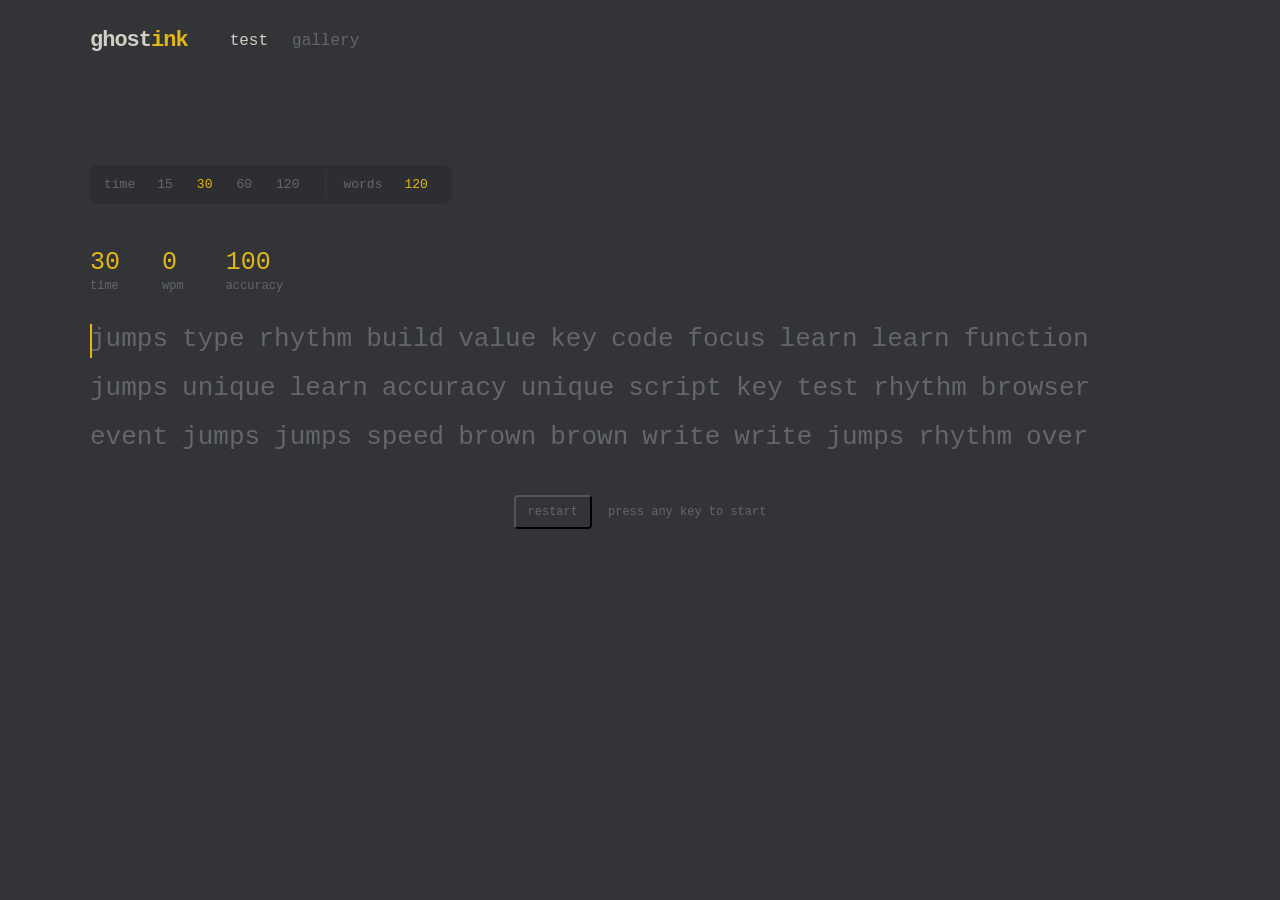
<file: index.html>
<!DOCTYPE html>
<html lang="en">
<head>
  <meta charset="UTF-8">
  <meta name="viewport" content="width=device-width, initial-scale=1.0">
  <title>Ghost Ink</title>
  <link rel="stylesheet" href="css/style.css">
</head>

<body>
  <header id="site-header"></header>
  <script src="js/navbar.js"></script>

  <main id="test">

    <div id="config-bar">
      <div class="config-group" aria-label="Test duration">
        <span class="config-label">time</span>
        <button class="config-btn" data-time="15">15</button>
        <button class="config-btn active" data-time="30">30</button>
        <button class="config-btn" data-time="60">60</button>
        <button class="config-btn" data-time="120">120</button>
      </div>
      <div class="config-group" aria-label="Word count">
          <span class="config-label">words</span>
          <span class="config-value" id="word-count">120</span>
      </div>
    </div>
    
    
    <div id="stats-bar">
      <div class="stat"><span class="stat-value" id="stat-time">30</span><span class="stat-label">time</span></div>
      <div class="stat"><span class="stat-value" id="stat-wpm">0</span><span class="stat-label">wpm</span></div>
      <div class="stat"><span class="stat-value" id="stat-accuracy">100</span><span class="stat-label">accuracy</span></div>
    </div>

    <div id="wordsWrapper">
      <div id="words"></div>
      <div id="caret"></div>
    </div>

    <input type="text" id="wordsInput" autocomplete="off">

    <div class="test-controls">
      <button id="restart-btn" type="button" title="Restart test">restart</button>
      <span class="hint">press any key to start</span>
    </div>

    <section id="results-panel" hidden>
      <div class="results-heading">
        <span class="eyebrow">test complete</span>
        <h2>your result</h2>
      </div>
      <p>WPM: <span id="result-wpm"></span></p>
      <p>Accuracy: <span id="result-accuracy"></span></p>
      <p>Consistency: <span id="result-consistency"></span></p>
      <div class="signature-card">
      <canvas id="signature-canvas" width="72" height="72"></canvas>
      <div class="signature-info">
        <span class="signature-label">signature</span>
        <code id="signature-key"></code>
      </div>
</div>
  <a href="gallery.html" class="gallery-link">view your signature gallery →</a>
    </section>

  </main>

  <script src="js/words.js"></script>
  <script src="js/db.js"></script>
  <script src="js/app.js"></script>

</body>
</html>
</file>
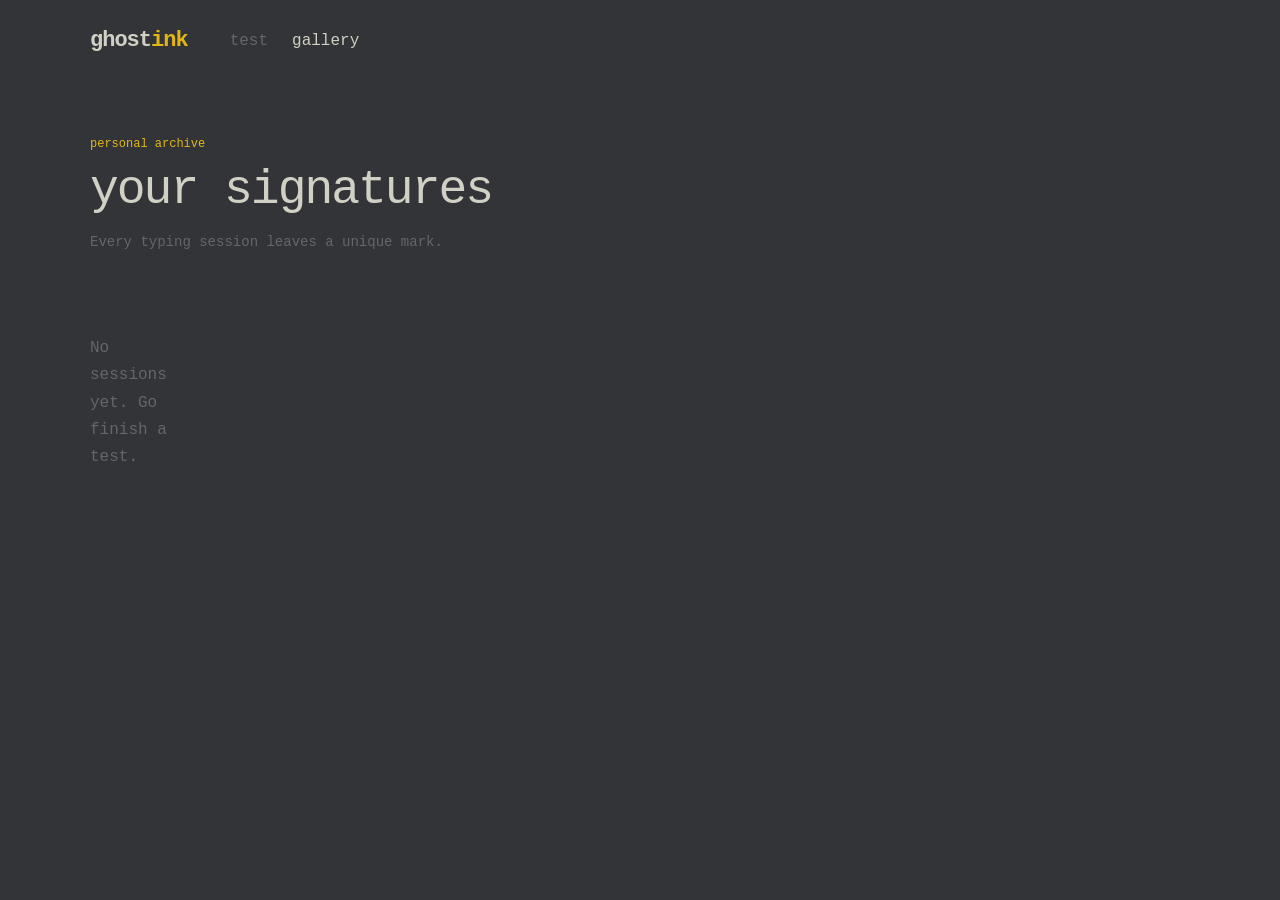
<file: gallery.html>
<!DOCTYPE html>
<html lang="en">
<head>
  <meta charset="UTF-8">
  <meta name="viewport" content="width=device-width, initial-scale=1.0">
  <title>Ghost Ink — Gallery</title>
  <link rel="stylesheet" href="css/style.css">
  
</head>
<body>

  <header id="site-header"></header>
  <script src="js/navbar.js"></script>
  <main class="gallery-page">
    <section class="gallery-intro" aria-labelledby="gallery-title">
      <span class="eyebrow">personal archive</span>
      <h1 class="page-title" id="gallery-title">your signatures</h1>
      <p class="page-subtitle">Every typing session leaves a unique mark.</p>
    </section>

    <section class="gallery-content" aria-label="Signature gallery">
      <div id="gallery-grid"></div>
      <button type="button" id="clear-all-btn" class="link-btn danger" hidden>clear all sessions</button>

      <div id="gallery-detail" hidden></div>
    </section>
  </main>

  <script src="js/db.js"></script>
  <script src="js/gallery.js"></script>

</body>
</html>
</file>
<file: css/style.css>
:root {
  --bg: #323437;
  --panel: #2c2e31;
  --text: #d1d0c5;
  --muted: #646669;
  --accent: #e2b714;
  --correct: #e2b714;
  --error: #ca4754;
  --border: #3c3f41;
}

* {
  margin: 0;
  padding: 0;
  box-sizing: border-box;
}

body {
  min-width: 320px;
  background: var(--bg);
  color: var(--text);
  font-family: "SFMono-Regular", Consolas, "Liberation Mono", monospace;
  font-size: 16px;
}

button, a {
  font: inherit;
}

header {
  padding: 28px 32px 0;
}

.nav-shell {
  display: flex;
  align-items: center;
  width: min(1100px, 100%);
  margin: 0 auto;
  gap: 42px;
}

.brand {
  color: var(--text);
  font-size: 22px;
  font-weight: 700;
  letter-spacing: -1px;
  text-decoration: none;
}

.brand span {
  color: var(--accent);
}

nav {
  display: flex;
  gap: 24px;
}

.nav-link {
  color: var(--muted);
  text-decoration: none;
  transition: color 120ms ease;
}

.nav-link:hover,
.nav-link.active {
  color: var(--text);
}

main {
  width: min(1100px, calc(100% - 64px));
  margin: 112px auto 80px;
}

#config-bar {
  display: flex;
  align-items: center;
  flex-wrap: wrap;
  gap: 8px;
  width: fit-content;
  margin-bottom: 46px;
  padding: 6px;
  background: var(--panel);
  border-radius: 8px;
  font-size: 13px;
}

.config-group {
  display: flex;
  align-items: center;
  gap: 4px;
  padding: 0 8px;
}

.config-group + .config-group {
  padding-left: 16px;
  border-left: 2px solid var(--bg);
}

.config-label {
  margin-right: 8px;
  color: var(--muted);
}

.config-btn {
  padding: 6px 10px;
  border: none;
  border-radius: 4px;
  background: transparent;
  color: var(--muted);
  font: inherit;
  font-size: 13px;
  cursor: pointer;
  transition: color 125ms ease;
}

.config-btn:hover {
  color: var(--text);
}

.config-btn.active {
  color: var(--accent);
}

.config-btn:focus-visible {
  outline: 2px solid var(--accent);
  outline-offset: 1px;
}

.config-value {
  padding: 6px 10px;
  color: var(--accent);
}

#stats-bar {
  display: flex;
  gap: 42px;
  margin-bottom: 24px;
}

.stat {
  display: flex;
  flex-direction: column;
  gap: 4px;
}

.stat-value {
  color: var(--accent);
  font-size: 25px;
  line-height: 1;
}

.stat-label {
  color: var(--muted);
  font-size: 12px;
}

#wordsWrapper {
  position: relative;
  height: 154px;
  margin-bottom: 24px;
  overflow: hidden;
}

#words {
  display: flex;
  flex-wrap: wrap;
  align-content: flex-start;
  font-size: 26px;
  line-height: 1.7;
}

.word {
  margin-right: 14px;
  margin-bottom: 5px;
}

.char {
  color: var(--muted);
}

.char.correct {
  color: var(--correct);
}

.char.incorrect {
  color: var(--error);
}

.char.extra {
  opacity: 0.7;
}

#caret {
  position: absolute;
  width: 2px;
  height: 34px;
  background: var(--accent);
  top: 0;
  left: 0;
  animation: blink 1s step-end infinite;
}

@keyframes blink {
  50% { opacity: 0; }
}

#wordsInput {
  position: absolute;
  opacity: 0;
  pointer-events: none;
}

.test-controls {
  display: flex;
  align-items: center;
  justify-content: center;
  gap: 16px;
  color: var(--muted);
  font-size: 12px;
}

#restart-btn {
  padding: 8px 12px;
  color: var(--muted);
  background: transparent;
  cursor: pointer;
  border-radius: 4px;
}

#restart-btn:hover {
  color: var(--accent);
  background: var(--panel);
}

#results-panel {
  width: min(620px, 100%);
  margin: 72px auto 0;
  padding-top: 32px;
  border-top: 1px solid var(--border);
}

.results-heading {
  margin-bottom: 28px;
}

.eyebrow {
  color: var(--accent);
  font-size: 12px;
}

#results-panel h2 {
  margin-top: 8px;
  font-size: 24px;
  font-weight: 400;
}

#results-panel p {
  display: flex;
  justify-content: space-between;
  padding: 12px 0;
  color: var(--muted);
  border-bottom: 1px solid var(--border);
}

#results-panel span:not(.eyebrow) {
  color: var(--text);
  font-weight: 700;
}

#results-panel code {
  max-width: 70%;
  overflow: hidden;
  color: var(--text);
  text-overflow: ellipsis;
}

#results-panel .signature-card {
  margin-top: 24px;
}

.gallery-link {
  display: inline-block;
  margin-top: 24px;
  padding: 9px 16px;
  background: var(--panel);
  border-radius: 6px;
  color: var(--text);
  font-size: 13px;
  line-height: 1;
  text-decoration: none;
  transition: background 125ms ease, color 125ms ease;
}

.gallery-link:hover,
.gallery-link:focus-visible {
  background: var(--text);
  color: var(--bg);
  outline: none;
}

.signature-card {
  display: flex;
  align-items: center;
  gap: 20px;
  padding: 20px;
  background: linear-gradient(135deg, var(--panel), #292b2e);
  border: 1px solid var(--border);
  border-radius: 8px;
}

#signature-canvas,
#detail-canvas {
  border-radius: 6px;
  flex-shrink: 0;
}

.signature-info {
  display: flex;
  flex-direction: column;
  gap: 6px;
  min-width: 0;
}

.signature-label {
  color: var(--muted);
  font-size: 11px;
  text-transform: uppercase;
  letter-spacing: 0.05em;
}

.signature-info code,
#signature-key {
  color: var(--text);
  font-size: 13px;
  word-break: break-all;
}

.gallery-page {
  margin-top: 84px;
}

.gallery-intro {
  max-width: 640px;
  margin-bottom: 48px;
}

.gallery-intro .eyebrow {
  display: block;
  margin-bottom: 14px;
}

.gallery-content {
  max-width: 760px;
}

.page-title {
  font-size: clamp(32px, 5vw, 48px);
  font-weight: 400;
  letter-spacing: -2px;
  line-height: 1.05;
}

.page-subtitle {
  max-width: 420px;
  margin-top: 16px;
  color: var(--muted);
  font-size: 14px;
  line-height: 1.7;
}

.empty-state {
  padding: 32px 0;
  color: var(--muted);
  line-height: 1.7;
}

#gallery-grid {
  display: grid;
  grid-template-columns: repeat(auto-fill, minmax(92px, 1fr));
  gap: 16px;
  max-width: none;
  margin-bottom: 48px;
}

.gallery-tile {
  min-width: 0;
  padding: 0;
  border: 1px solid var(--border);
  border-radius: 8px;
  background: var(--panel);
  cursor: pointer;
  overflow: hidden;
  aspect-ratio: 1;
  transition: border-color 150ms ease, background 150ms ease, transform 150ms ease,
    box-shadow 150ms ease;
}

.gallery-tile:hover,
.gallery-tile:focus-visible {
  background: #3c3f41;
  border-color: var(--accent);
  box-shadow: 0 10px 22px rgba(0, 0, 0, 0.18);
  outline: none;
  transform: translateY(-3px);
}

.gallery-tile:focus-visible {
  box-shadow: 0 0 0 2px var(--bg), 0 0 0 4px var(--accent);
}

.gallery-tile.selected {
  border-color: var(--accent);
  box-shadow: 0 0 0 1px var(--accent);
}

.gallery-tile canvas {
  display: block;
  width: 100%;
  height: 100%;
}

#gallery-detail {
  max-width: none;
  padding-top: 32px;
  border-top: 1px solid var(--border);
}

.detail-stats {
  display: flex;
  gap: 0;
  justify-content: space-between;
  max-width: 520px;
  margin-top: 18px;
  padding: 20px 4px 0;
}

.detail-stats p {
  display: flex;
  flex-direction: column-reverse;
  gap: 4px;
  color: var(--muted);
  font-size: 12px;
  text-transform: uppercase;
  letter-spacing: 0.05em;
}

.detail-stats span {
  color: var(--text);
  font-size: 20px;
  font-weight: 700;
  text-transform: none;
  letter-spacing: normal;
}

.detail-edit {
  max-width: 520px;
  margin-top: 28px;
}

.detail-edit label {
  display: block;
  margin-bottom: 8px;
  color: var(--muted);
  font-size: 11px;
  text-transform: uppercase;
  letter-spacing: 0.05em;
}

.detail-edit-row {
  display: flex;
  gap: 10px;
}

.detail-status {
  min-height: 18px;
  margin-top: 8px;
  color: var(--accent);
  font-size: 12px;
}

.link-btn {
  margin-bottom: 36px;
}

.detail-edit-row button,
.link-btn {
  padding: 9px 16px;
  background: var(--panel);
  border: none;
  border-radius: 6px;
  color: var(--text);
  font: inherit;
  font-size: 13px;
  line-height: 1;
  cursor: pointer;
  transition: background 125ms ease, color 125ms ease;
}

.detail-edit-row button:hover,
.detail-edit-row button:focus-visible,
.link-btn:hover,
.link-btn:focus-visible {
  background: var(--text);
  color: var(--bg);
  outline: none;
}

.detail-edit-row button.danger:hover,
.detail-edit-row button.danger:focus-visible,
.link-btn.danger:hover,
.link-btn.danger:focus-visible {
  background: var(--error);
  color: var(--bg);
}

.detail-edit-row input {
  flex: 1;
  min-width: 0;
  padding: 9px 12px;
  background: var(--panel);
  border: none;
  border-radius: 6px;
  color: var(--text);
  font: inherit;
  font-size: 13px;
  transition: box-shadow 125ms ease;
}

.detail-edit-row input::placeholder {
  color: var(--muted);
}

.detail-edit-row input:focus {
  outline: none;
  box-shadow: 0 0 0 2px var(--accent);
}

@media (max-width: 640px) {
  header {
    padding: 22px 20px 0;
  }

  .nav-shell {
    gap: 24px;
  }

  main {
    width: calc(100% - 40px);
    margin-top: 76px;
  }

  #config-bar {
    margin-bottom: 36px;
  }

  #words {
    font-size: 21px;
  }

  #wordsWrapper {
    height: 128px;
  }

  #caret {
    height: 28px;
  }

  .gallery-page {
    margin-top: 72px;
  }

  .gallery-intro {
    margin-bottom: 40px;
  }

  .page-title {
    letter-spacing: -1px;
  }

  #gallery-grid {
    grid-template-columns: repeat(3, minmax(0, 1fr));
    gap: 12px;
    margin-bottom: 40px;
  }

  .signature-card {
    align-items: flex-start;
    padding: 16px;
  }

  .detail-stats {
    gap: 18px;
    justify-content: flex-start;
    flex-wrap: wrap;
  }

  .detail-edit-row {
    flex-wrap: wrap;
  }

  .detail-edit-row input {
    flex-basis: 100%;
  }
}
</file>
